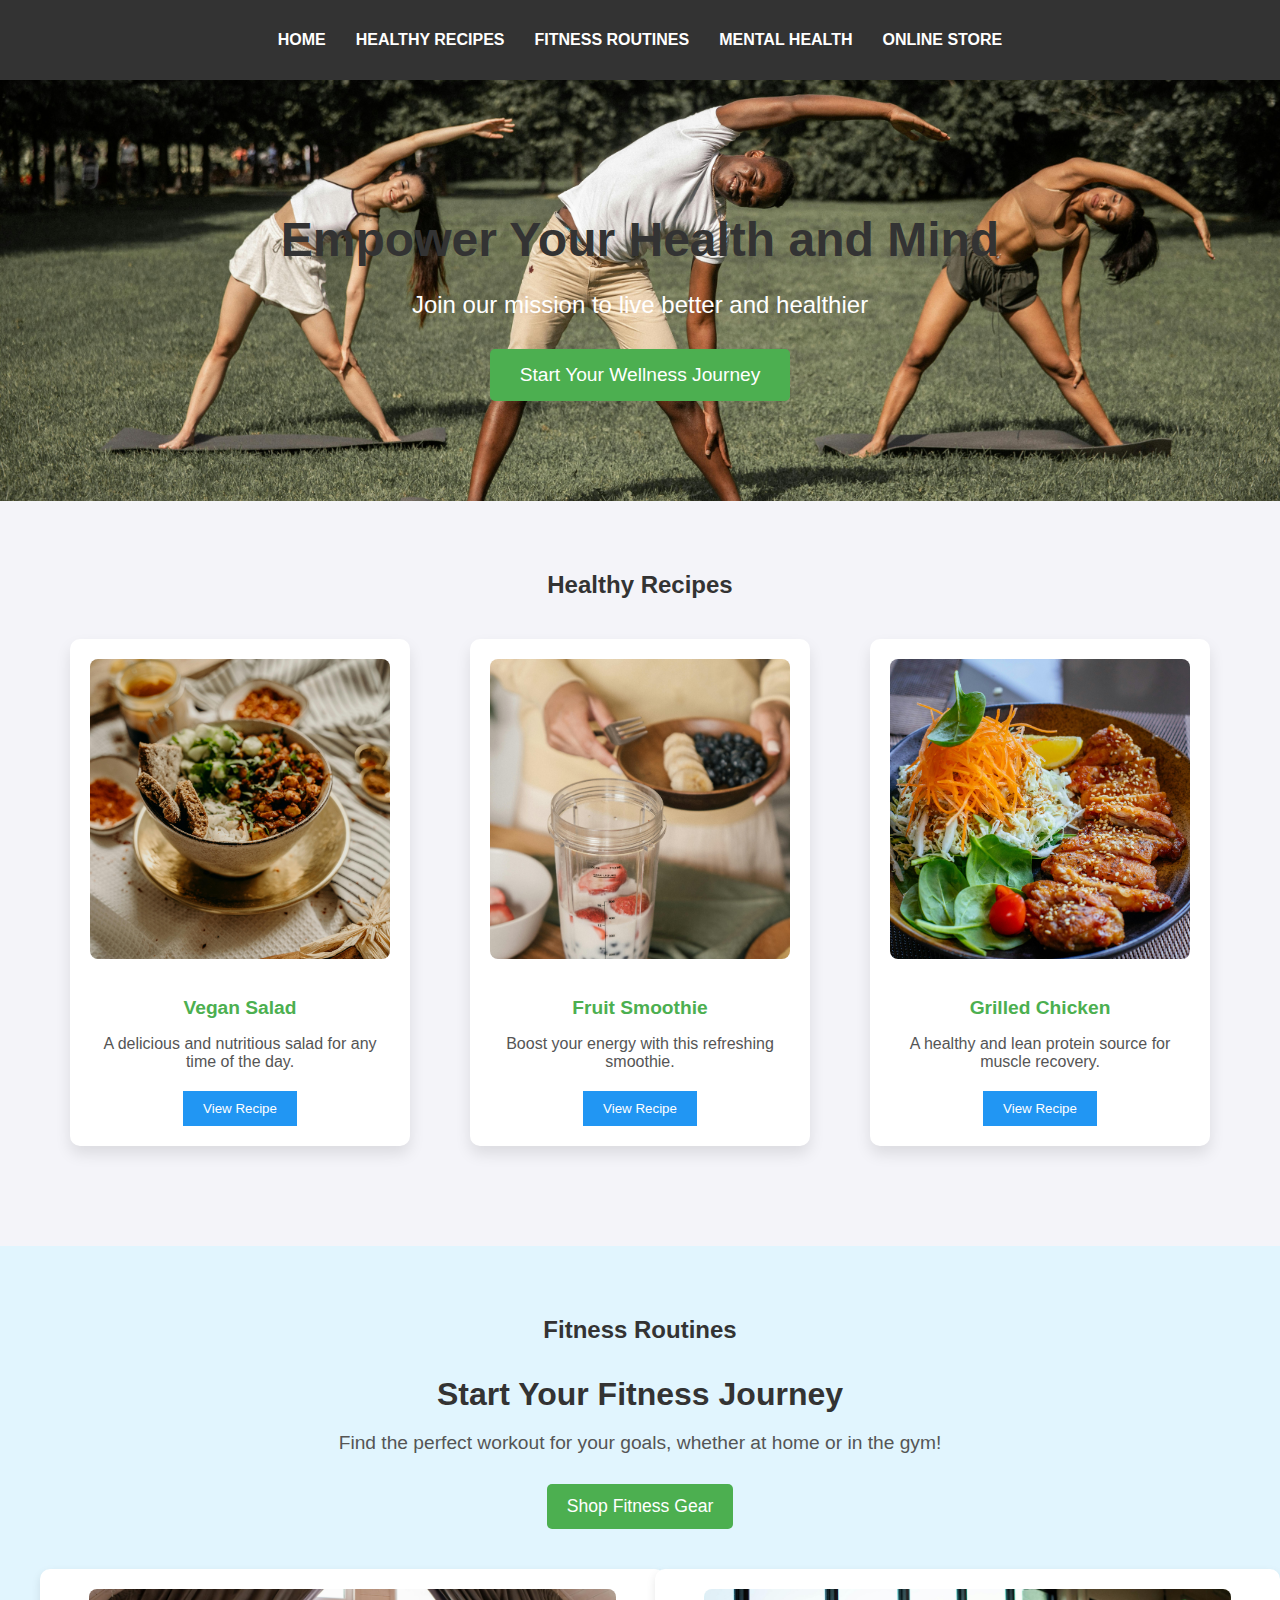
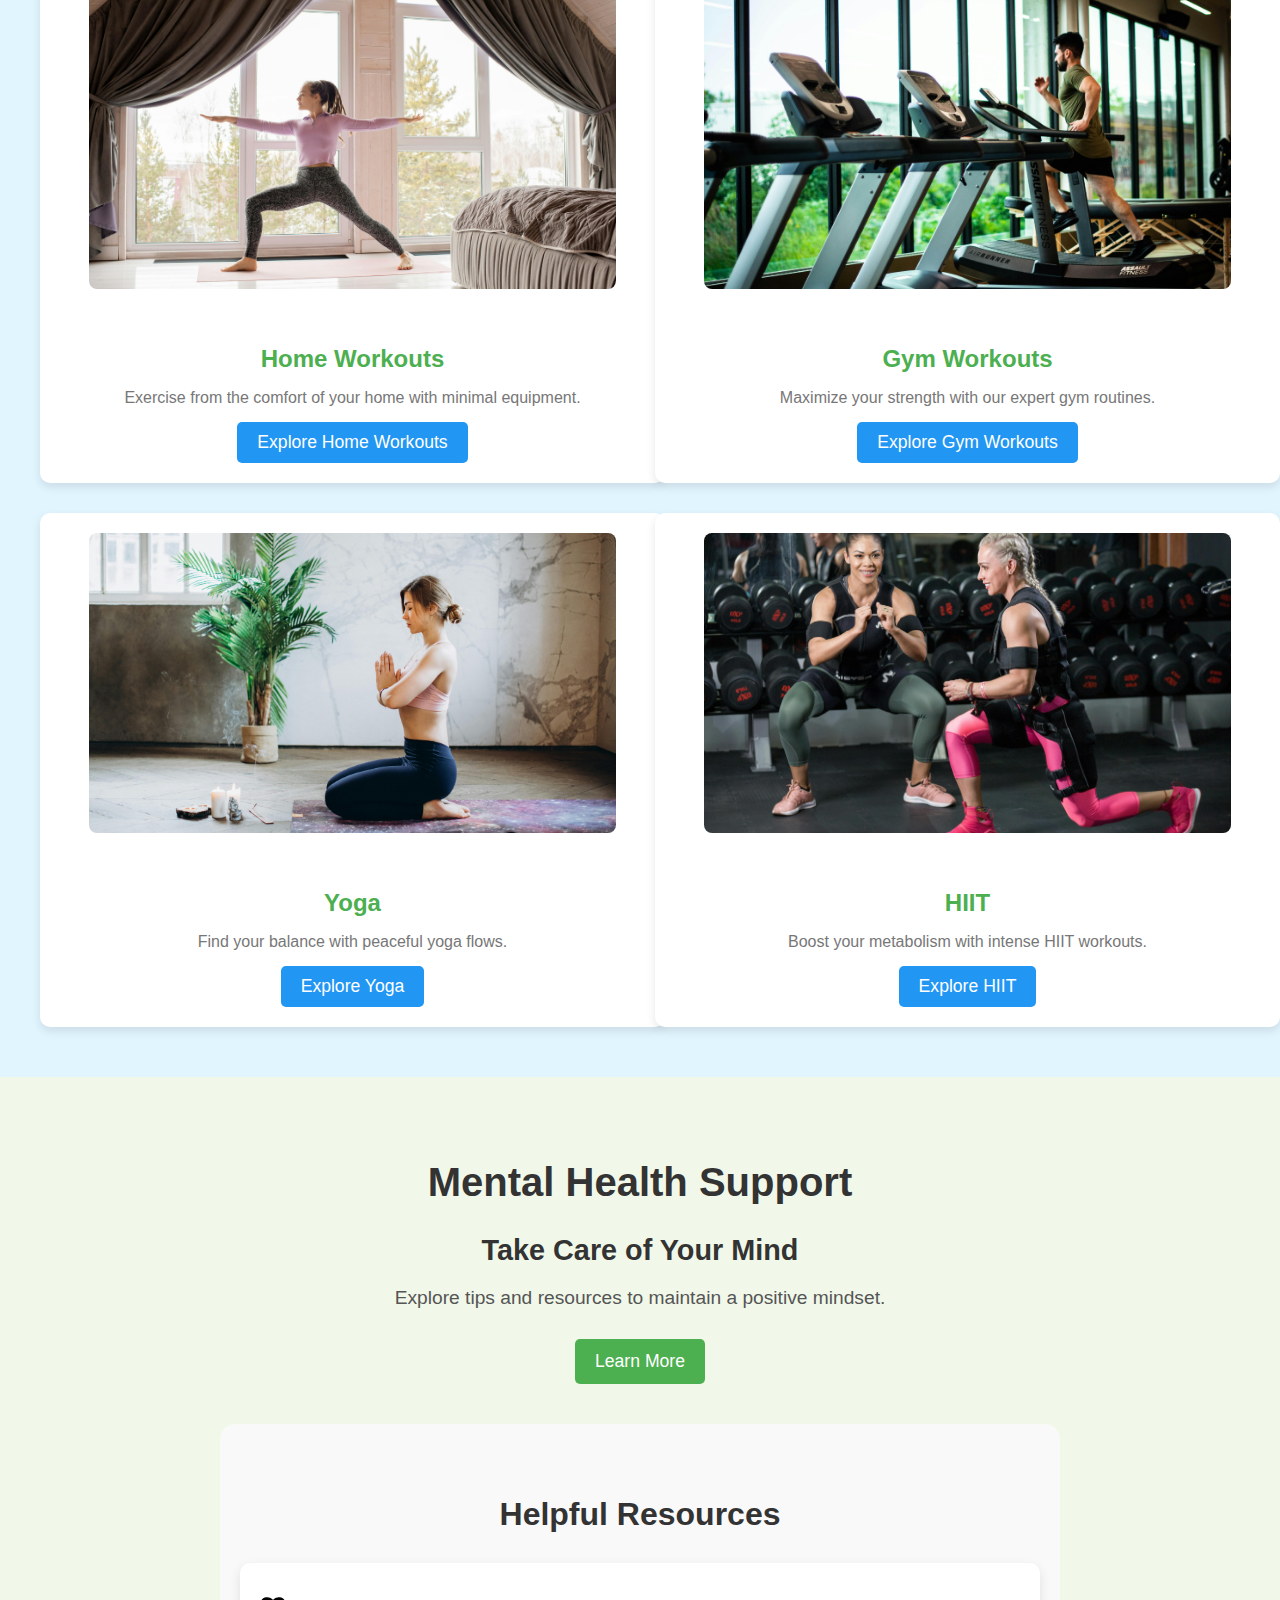
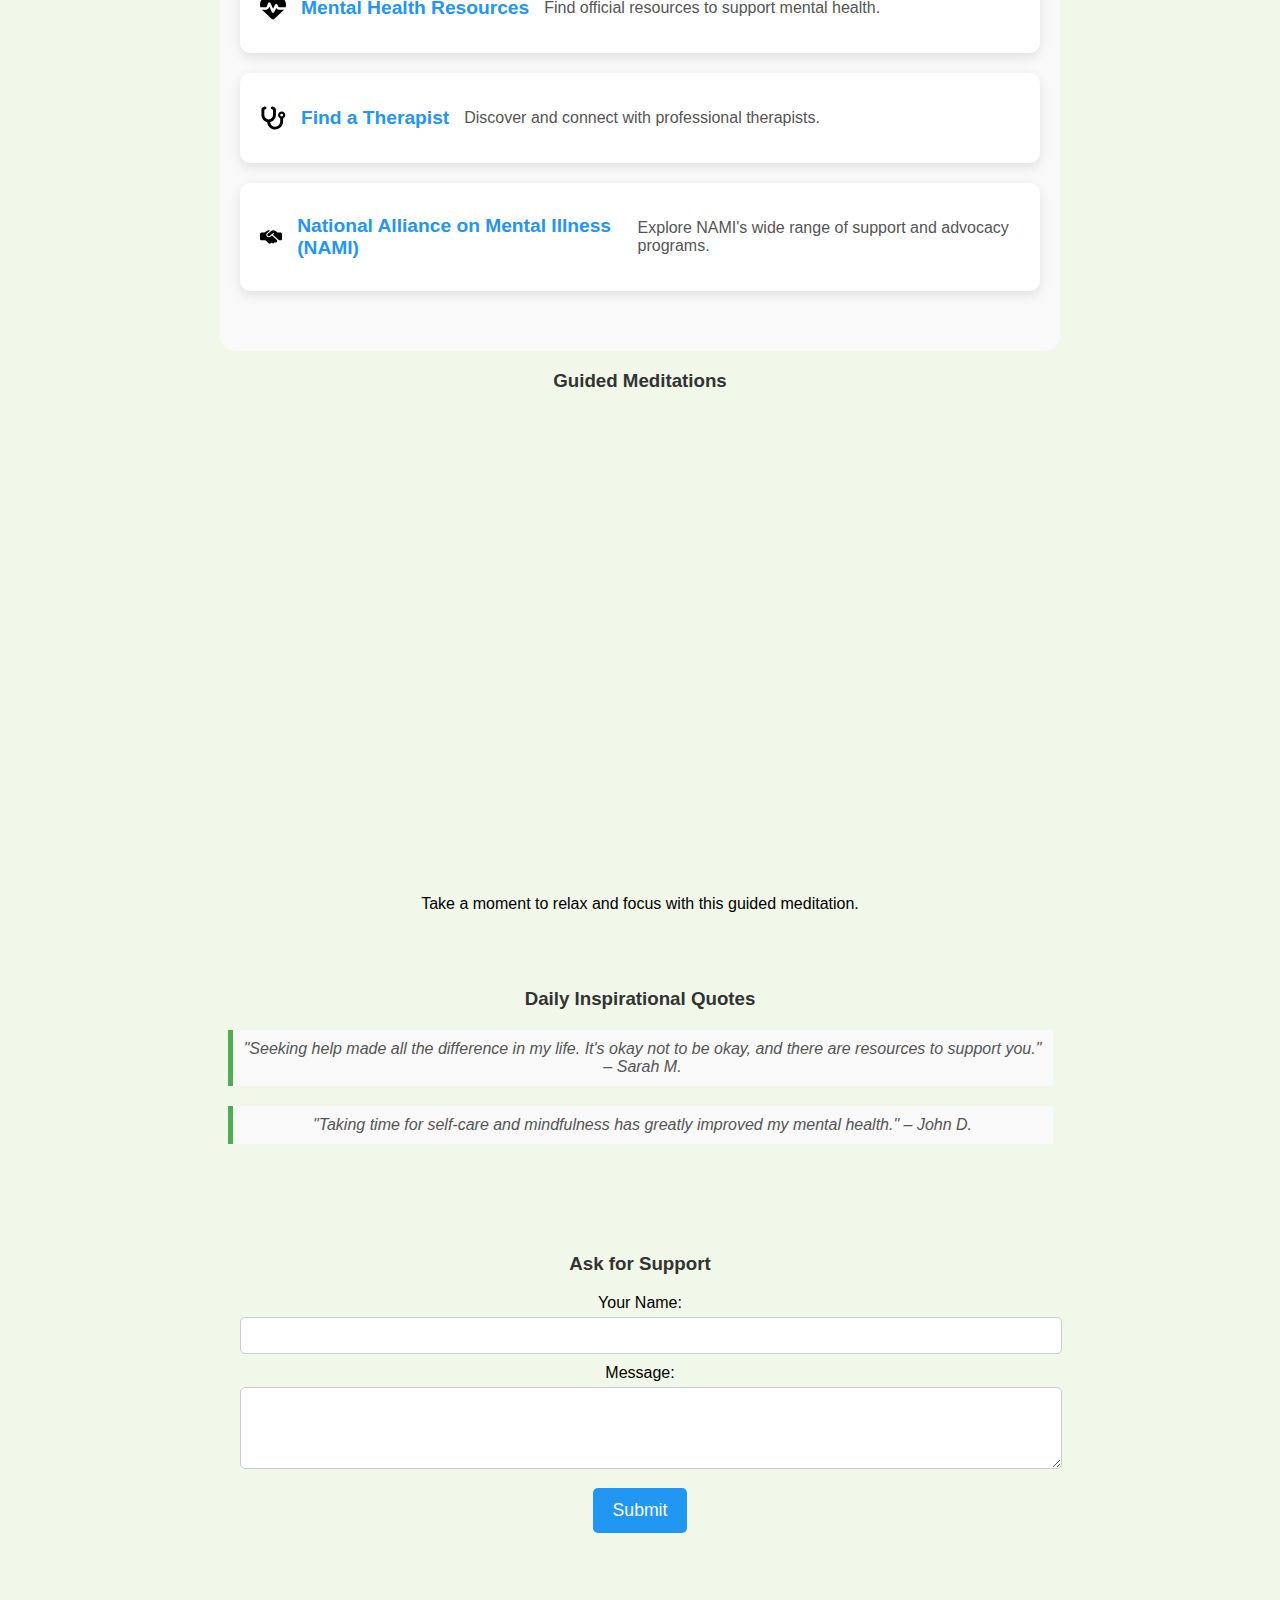
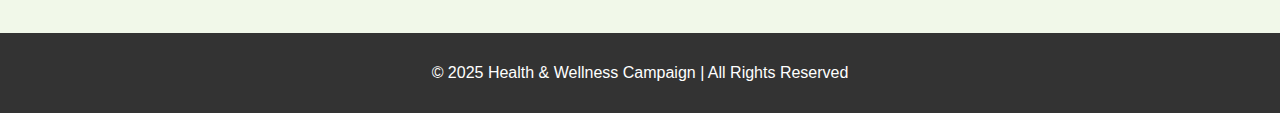
<file: index.html>
<!DOCTYPE html>
<html lang="en">
<head>
    <meta charset="UTF-8">
    <meta name="viewport" content="width=device-width, initial-scale=1.0">
    <title>Health & Wellness Campaign</title>
    <link rel="stylesheet" href="styles.css">
    <link href="https://cdnjs.cloudflare.com/ajax/libs/font-awesome/6.0.0-beta3/css/all.min.css" rel="stylesheet">
</head>
<body>

    <!-- Navbar -->
    <nav>
        <ul>
            <li><a href="#home">Home</a></li>
            <li><a href="#recipes">Healthy Recipes</a></li>
            <li><a href="#fitness">Fitness Routines</a></li>
            <li><a href="#mentalhealth">Mental Health</a></li>
            <li><a href="#store">Online Store</a></li>
        </ul>
    </nav>

    <!-- Hero Section -->
    <section id="home">
        <div class="hero-banner">
            <h1>Empower Your Health and Mind</h1>
            <p>Join our mission to live better and healthier</p>
            <button onclick="window.location.href='#recipes'">Start Your Wellness Journey</button>
        </div>
    </section>

    <!-- Healthy Recipes Section -->
    <section id="recipes">
        <h2>Healthy Recipes</h2>
        <div class="recipe-cards">
            <div class="card">
                <img src="image/vegansalad.jpg" alt="Vegan Salad" width="400" height="600">
                <h3>Vegan Salad</h3>
                <p>A delicious and nutritious salad for any time of the day.</p>
                <button>View Recipe</button>
            </div>
            <div class="card">
                <img src="image/fruitsmoothie.jpg" alt="Fruit Smoothie" width="400" height="600">
                <h3>Fruit Smoothie</h3>
                <p>Boost your energy with this refreshing smoothie.</p>
                <button>View Recipe</button>
            </div>
            <div class="card">
                <img src="image/grilledchicken.jpg" alt="Grilled Chicken" width="400" height="600">
                <h3>Grilled Chicken</h3>
                <p>A healthy and lean protein source for muscle recovery.</p>
                <button>View Recipe</button>
            </div>
        </div>
    </section>

    <!-- Fitness Routines Section -->
    <section id="fitness">
        <h2>Fitness Routines</h2>
        <div class="fitness-info">
            <h3>Start Your Fitness Journey</h3>
            <p>Find the perfect workout for your goals, whether at home or in the gym!</p>
            <button onclick="window.location.href='#store'">Shop Fitness Gear</button>
        </div>
    
        <div class="fitness-categories">
            <div class="category-card">
                <img src="image/homeworkout.jpg" alt="Home Workouts">
                <h4>Home Workouts</h4>
                <p>Exercise from the comfort of your home with minimal equipment.</p>
                <button>Explore Home Workouts</button>
            </div>
    
            <div class="category-card">
                <img src="image/gymworkout.jpg" alt="Gym Workouts">
                <h4>Gym Workouts</h4>
                <p>Maximize your strength with our expert gym routines.</p>
                <button>Explore Gym Workouts</button>
            </div>
    
            <div class="category-card">
                <img src="image/yoga.jpg" alt="Yoga">
                <h4>Yoga</h4>
                <p>Find your balance with peaceful yoga flows.</p>
                <button>Explore Yoga</button>
            </div>
    
            <div class="category-card">
                <img src="image/hiit.jpg" alt="HIIT">
                <h4>HIIT</h4>
                <p>Boost your metabolism with intense HIIT workouts.</p>
                <button>Explore HIIT</button>
            </div>
        </div>
    </section>
    

    <!-- Mental Health Resources Section -->
    <section id="mentalhealth">
        <div class="mental-health-header">
            <h2>Mental Health Support</h2>
            <h3>Take Care of Your Mind</h3>
            <p>Explore tips and resources to maintain a positive mindset.</p>
            <button onclick="window.location.href='#resources'">Learn More</button>
        </div>
    
        <div id="resources" class="resource-links">
            <h3>Helpful Resources</h3>
            <ul>
                <li class="resource-item">
                    <svg xmlns="http://www.w3.org/2000/svg" viewBox="0 0 512 512"><!--!Font Awesome Free 6.7.2 by @fontawesome - https://fontawesome.com License - https://fontawesome.com/license/free Copyright 2025 Fonticons, Inc.--><path d="M228.3 469.1L47.6 300.4c-4.2-3.9-8.2-8.1-11.9-12.4l87 0c22.6 0 43-13.6 51.7-34.5l10.5-25.2 49.3 109.5c3.8 8.5 12.1 14 21.4 14.1s17.8-5 22-13.3L320 253.7l1.7 3.4c9.5 19 28.9 31 50.1 31l104.5 0c-3.7 4.3-7.7 8.5-11.9 12.4L283.7 469.1c-7.5 7-17.4 10.9-27.7 10.9s-20.2-3.9-27.7-10.9zM503.7 240l-132 0c-3 0-5.8-1.7-7.2-4.4l-23.2-46.3c-4.1-8.1-12.4-13.3-21.5-13.3s-17.4 5.1-21.5 13.3l-41.4 82.8L205.9 158.2c-3.9-8.7-12.7-14.3-22.2-14.1s-18.1 5.9-21.8 14.8l-31.8 76.3c-1.2 3-4.2 4.9-7.4 4.9L16 240c-2.6 0-5 .4-7.3 1.1C3 225.2 0 208.2 0 190.9l0-5.8c0-69.9 50.5-129.5 119.4-141C165 36.5 211.4 51.4 244 84l12 12 12-12c32.6-32.6 79-47.5 124.6-39.9C461.5 55.6 512 115.2 512 185.1l0 5.8c0 16.9-2.8 33.5-8.3 49.1z"/></svg>
                    <a href="https://www.mentalhealth.gov" target="_blank">Mental Health Resources</a>
                    <p>Find official resources to support mental health.</p>
                </li>
                <li class="resource-item">
                    <svg xmlns="http://www.w3.org/2000/svg" viewBox="0 0 576 512"><!--!Font Awesome Free 6.7.2 by @fontawesome - https://fontawesome.com License - https://fontawesome.com/license/free Copyright 2025 Fonticons, Inc.--><path d="M142.4 21.9c5.6 16.8-3.5 34.9-20.2 40.5L96 71.1 96 192c0 53 43 96 96 96s96-43 96-96l0-120.9-26.1-8.7c-16.8-5.6-25.8-23.7-20.2-40.5s23.7-25.8 40.5-20.2l26.1 8.7C334.4 19.1 352 43.5 352 71.1L352 192c0 77.2-54.6 141.6-127.3 156.7C231 404.6 278.4 448 336 448c61.9 0 112-50.1 112-112l0-70.7c-28.3-12.3-48-40.5-48-73.3c0-44.2 35.8-80 80-80s80 35.8 80 80c0 32.8-19.7 61-48 73.3l0 70.7c0 97.2-78.8 176-176 176c-92.9 0-168.9-71.9-175.5-163.1C87.2 334.2 32 269.6 32 192L32 71.1c0-27.5 17.6-52 43.8-60.7l26.1-8.7c16.8-5.6 34.9 3.5 40.5 20.2zM480 224a32 32 0 1 0 0-64 32 32 0 1 0 0 64z"/></svg>
                    <a href="https://www.psychologytoday.com" target="_blank">Find a Therapist</a>
                    <p>Discover and connect with professional therapists.</p>
                </li>
                <li class="resource-item">
                    <svg xmlns="http://www.w3.org/2000/svg" viewBox="0 0 640 512"><!--!Font Awesome Free 6.7.2 by @fontawesome - https://fontawesome.com License - https://fontawesome.com/license/free Copyright 2025 Fonticons, Inc.--><path d="M323.4 85.2l-96.8 78.4c-16.1 13-19.2 36.4-7 53.1c12.9 17.8 38 21.3 55.3 7.8l99.3-77.2c7-5.4 17-4.2 22.5 2.8s4.2 17-2.8 22.5l-20.9 16.2L550.2 352l41.8 0c26.5 0 48-21.5 48-48l0-128c0-26.5-21.5-48-48-48l-76 0-4 0-.7 0-3.9-2.5L434.8 79c-15.3-9.8-33.2-15-51.4-15c-21.8 0-43 7.5-60 21.2zm22.8 124.4l-51.7 40.2C263 274.4 217.3 268 193.7 235.6c-22.2-30.5-16.6-73.1 12.7-96.8l83.2-67.3c-11.6-4.9-24.1-7.4-36.8-7.4C234 64 215.7 69.6 200 80l-72 48-80 0c-26.5 0-48 21.5-48 48L0 304c0 26.5 21.5 48 48 48l108.2 0 91.4 83.4c19.6 17.9 49.9 16.5 67.8-3.1c5.5-6.1 9.2-13.2 11.1-20.6l17 15.6c19.5 17.9 49.9 16.6 67.8-2.9c4.5-4.9 7.8-10.6 9.9-16.5c19.4 13 45.8 10.3 62.1-7.5c17.9-19.5 16.6-49.9-2.9-67.8l-134.2-123z"/></svg>
                    <a href="https://www.nami.org" target="_blank">National Alliance on Mental Illness (NAMI)</a>
                    <p>Explore NAMI's wide range of support and advocacy programs.</p>
                </li>
            </ul>
        </div>        
    
        <div class="videos">
            <h3>Guided Meditations</h3>
            <iframe width="966" height="543" src="https://www.youtube.com/embed/vj0JDwQLof4" title="10-Minute Guided Meditation: Self-Love | SELF" frameborder="0" allow="accelerometer; autoplay; clipboard-write; encrypted-media; gyroscope; picture-in-picture; web-share" referrerpolicy="strict-origin-when-cross-origin" allowfullscreen></iframe>
            <p>Take a moment to relax and focus with this guided meditation.</p>
        </div>
    
        <div class="testimonials">
            <h3>Daily Inspirational Quotes</h3>
            <blockquote>
                "Seeking help made all the difference in my life. It's okay not to be okay, and there are resources to support you." – Sarah M.
            </blockquote>
            <blockquote>
                "Taking time for self-care and mindfulness has greatly improved my mental health." – John D.
            </blockquote>
        </div>
    
        <div class="mental-health-form">
            <h3>Ask for Support</h3>
            <form action="submit_form.php" method="POST">
                <label for="name">Your Name:</label>
                <input type="text" id="name" name="name" required>
    
                <label for="message">Message:</label>
                <textarea id="message" name="message" rows="4" required></textarea>
    
                <button type="submit">Submit</button>
            </form>
        </div>
    </section>    
    
    <!-- Footer -->
    <footer>
        <p>© 2025 Health & Wellness Campaign | All Rights Reserved</p>
    </footer>

</body>
</html>
</file>
<file: styles.css>
/* General Styles */
body {
    font-family: 'Arial', sans-serif;
    margin: 0;
    padding: 0;
    background-color: #f4f4f9;
    box-sizing: border-box;
}

h1, h2, h3 {
    color: #333;
}

button {
    padding: 10px 20px;
    background-color: #4CAF50;
    color: white;
    border: none;
    cursor: pointer;
    transition: background-color 0.3s;
}

button:hover {
    background-color: #45a049;
}

/* Navbar */
nav {
    background-color: #333;
    padding: 15px;
    position: sticky;
    top: 0;
    z-index: 10;
}

nav ul {
    list-style: none;
    display: flex;
    justify-content: center;
    padding: 0;
}

nav ul li {
    margin: 0 15px;
}

nav ul li a {
    color: white;
    text-decoration: none;
    font-weight: bold;
    text-transform: uppercase;
}

/* Hero Section */
.hero-banner {
    background-image: url('image/health.jpg');
    background-size: cover;
    background-position:  center calc(50% - 50px);  /* Moves the image down by 10px */
    position: relative;
    color: white;
    text-align: center;
    padding: 100px 20px;
    /*box-shadow: inset 0 0 100px rgba(0, 0, 0, 0.4);*/
}

/*.hero-banner:before {
    content: ''; 
    position: absolute;
    top: 0;
    left: 0;
    right: 0;
    bottom: 0;
    background-color: rgba(0, 0, 0, 0.1);  
    z-index: -1; 
} */

.hero-banner h1 {
    font-size: 3rem;
    margin-bottom: 20px;
}

.hero-banner p {
    font-size: 1.5rem;
    margin-bottom: 30px;
}

.hero-banner button {
    font-size: 1.2rem;
    padding: 15px 30px;
    border-radius: 5px;
}

/* Healthy Recipes Section */
#recipes {
    padding: 50px 20px;
    text-align: center;
}

.recipe-cards {
    display: flex;
    justify-content: space-evenly;
    flex-wrap: wrap;
    gap: 30px;
    padding: 20px;
}

.card {
    background-color: white;
    padding: 20px;
    border-radius: 10px;  
    box-shadow: 0 8px 15px rgba(0, 0, 0, 0.1); 
    width: 300px;  
    text-align: center;
    transition: transform 0.3s;
    margin-bottom: 30px;  
}

.card:hover {
    transform: scale(1.05);
}

.card img {
    width: 100%;   /* Ensures the image takes up the full width of the card */
    height: 300px; /* Set a fixed height to make the images uniform in size */
    object-fit: cover; /* Ensures the image covers the entire space without stretching */
    border-radius: 8px;  /* Rounded corners for the images */
    margin-bottom: 15px;
}

.card h3 {
    color: #4CAF50;
    font-size: 1.2rem;  
    margin-bottom: 10px;
}

.card p {
    font-size: 1rem;
    color: #555;
    margin-bottom: 20px;
}

.card button {
    background-color: #2196F3;
}

.card button:hover {
    background-color: #1976D2;
}

/* Fitness Section */
#fitness {
    background-color: #e1f5fe;  /* Light blue background for the section */
    padding: 50px 20px;
    text-align: center;
}

.fitness-info {
    max-width: 700px;
    margin: 0 auto;
}

.fitness-info h3 {
    font-size: 2rem;
    margin-bottom: 15px;
}

.fitness-info p {
    font-size: 1.2rem;
    color: #555;
    margin-bottom: 30px;
}

.fitness-info button {
    padding: 12px 20px;
    background-color: #4CAF50;
    color: white;
    border: none;
    cursor: pointer;
    font-size: 1.1rem;
    border-radius: 5px;
}

.fitness-categories {
    display: grid;
    grid-template-columns: repeat(2, 1fr);  /* Create two equal columns */
    gap: 30px;  /* Space between the cards */
    padding-top: 40px;
    max-width: 1200px;  /* Optional: Limit the container width */
    margin: 0 auto;  /* Center the grid */
}

.category-card {
    background-color: white;
    width: 100%;
    padding: 20px;
    border-radius: 10px;
    box-shadow: 0 4px 10px rgba(0, 0, 0, 0.1);
    text-align: center;
    transition: transform 0.3s ease-in-out;
}

.category-card:hover {
    transform: scale(1.05);
}

.category-card img {
    width: 90%;
    height: auto;
    max-height: 300px;
    object-fit: cover;
    border-radius: 8px;
    margin-bottom: 20px;
}

.category-card h4 {
    color: #4CAF50;
    font-size: 1.5rem;
    margin-bottom: 15px;
}

.category-card p {
    font-size: 1rem;
    color: #777;
    margin-bottom: 15px;
}

.category-card button {
    padding: 10px 20px;
    background-color: #2196F3;
    color: white;
    border: none;
    cursor: pointer;
    border-radius: 5px;
    font-size: 1.1rem;
}

.category-card button:hover {
    background-color: #1976D2;
}


/* Mental Health Section */
#mentalhealth {
    background-color: #f1f8e9; /* Light background */
    padding: 50px 20px;
}

.mental-health-header {
    text-align: center;
    margin-bottom: 40px;
}

.mental-health-header h2 {
    font-size: 2.5rem;
    margin-bottom: 10px;
}

.mental-health-header h3 {
    font-size: 1.8rem;
    margin-bottom: 20px;
}

.mental-health-header p {
    font-size: 1.2rem;
    color: #555;
    margin-bottom: 30px;
}

.mental-health-header button {
    padding: 12px 20px;
    background-color: #4CAF50;
    color: white;
    border: none;
    cursor: pointer;
    font-size: 1.1rem;
    border-radius: 5px;
}

.resource-links {
    max-width: 800px;
    margin: 0 auto;
    padding: 40px 20px;
    background-color: #f9f9f9;
    border-radius: 15px;
}

.resource-links h3 {
    font-size: 2rem;
    font-weight: bold;
    color: #333;
    margin-bottom: 30px;
    text-align: center;
}

.resource-links ul {
    list-style-type: none;
    padding: 0;
}

.resource-item {
    background-color: #fff;
    margin-bottom: 20px;
    padding: 20px;
    border-radius: 10px;
    box-shadow: 0 4px 12px rgba(0, 0, 0, 0.1);
    transition: transform 0.3s ease, box-shadow 0.3s ease;
    display: flex;
    align-items: center;  /* Vertically aligns the icon and text */
    gap: 15px;  /* Adds space between the icon and the text */
    text-align: left;  /* Aligns the text to the left */
    justify-content: flex-start;  /* Aligns everything to the left */
}

.resource-item:hover {
    transform: translateY(-5px);
    box-shadow: 0 8px 16px rgba(0, 0, 0, 0.15);
}

.resource-item a {
    font-size: 1.2rem;
    color: #2196F3;
    text-decoration: none;
    font-weight: bold;
    transition: color 0.3s ease, text-decoration 0.3s ease;
}

.resource-item a:hover {
    color: #1976D2;
    text-decoration: underline;
}

.resource-item p {
    font-size: 1rem;
    color: #555;
}

.resource-item svg {
    width: 26px; /* Adjust the width */
    height: 26px; /* Adjust the height */
    color: #2196F3;
}

.videos {
    text-align: center;
    padding-bottom: 40px;
}

.videos iframe {
    width: 100%;
    max-width: 800px;
    height: 450px;
    border-radius: 8px;
    margin-bottom: 15px;
}

.testimonials {
    text-align: center;
    padding-bottom: 40px;
}

.testimonials blockquote {
    font-style: italic;
    color: #555;
    margin: 20px 0;
    padding: 10px;
    border-left: 5px solid #4CAF50;
    background-color: #f9f9f9;
    max-width: 800px;
    margin-left: auto;
    margin-right: auto;
}

.mental-health-form {
    max-width: 800px;
    margin: 0 auto;
    padding-top: 30px;
    padding-bottom: 50px;
    text-align: center;
}

.mental-health-form label {
    display: block;
    margin: 10px 0 5px;
}

.mental-health-form input,
.mental-health-form textarea {
    width: 100%;
    padding: 10px;
    border: 1px solid #ccc;
    border-radius: 5px;
}

.mental-health-form button {
    padding: 12px 20px;
    background-color: #2196F3;
    color: white;
    border: none;
    border-radius: 5px;
    font-size: 1.1rem;
    cursor: pointer;
    margin-top: 15px;
}

.mental-health-form button:hover {
    background-color: #1976D2;
}

/* Footer */
footer {
    background-color: #333;
    color: white;
    text-align: center;
    padding: 15px;
}
</file>
